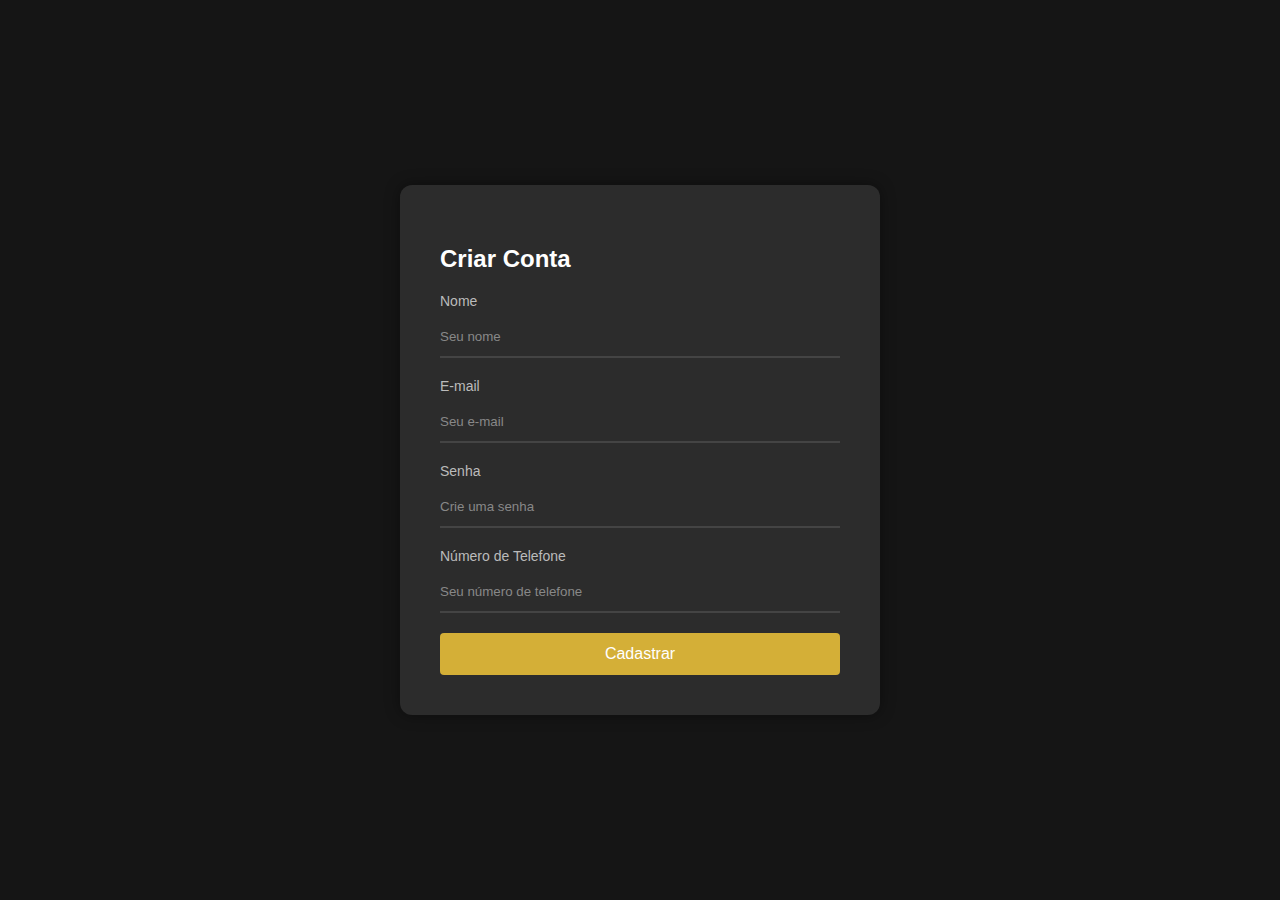
<file: Cadastro.html>
<!DOCTYPE html>
<html lang="pt-BR">
<head>
    <meta charset="UTF-8">
    <meta name="viewport" content="width=device-width, initial-scale=1.0">
    <title>Cadastro</title>
    <link rel="shortcut icon" href="Captura_de_tela_2024-09-18_133809-removebg-preview.png" type="image/x-icon">
    <link rel="stylesheet" href="termos_cadastro.css">
</head>
<body>
    <div class="container">
        <form id="registerForm" action="/register" method="post">
            <h2>Criar Conta</h2>

            <label for="name">Nome</label>
            <input type="text" id="name" name="name" placeholder="Seu nome" required>

            <label for="email">E-mail</label>
            <input type="email" id="email" name="email" placeholder="Seu e-mail" required>

            <label for="password">Senha</label>
            <input type="password" id="password" name="password" placeholder="Crie uma senha" required>

            <label for="phone">Número de Telefone</label>
            <input type="tel" id="phone" name="phone" placeholder="Seu número de telefone" required>

            <button type="submit">Cadastrar</button>
        </form>
    </div>
</body>
</html>
</file>
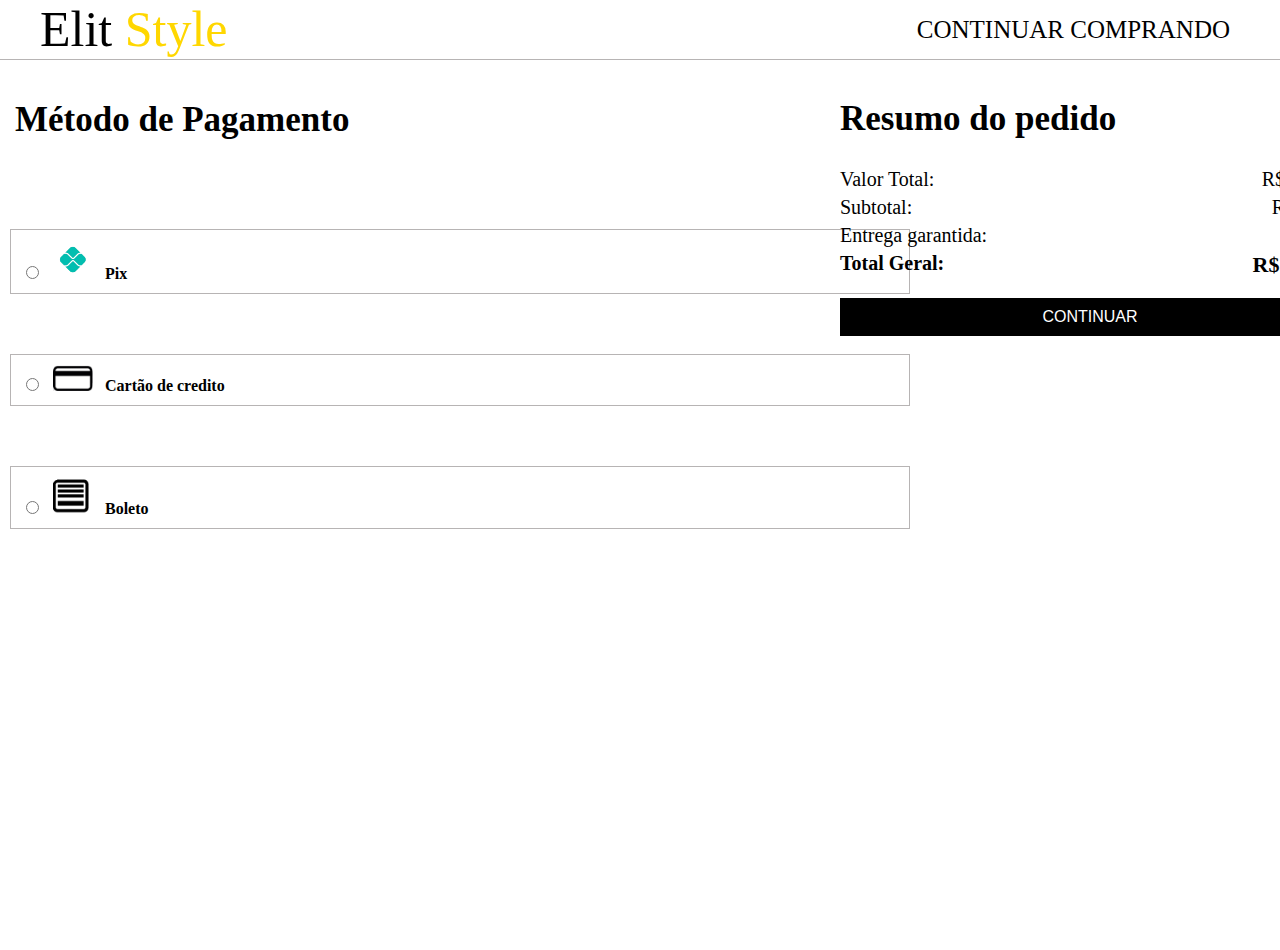
<file: compra.html>
<!DOCTYPE html>
<html lang="en">
<head>
    <meta charset="UTF-8">
    <meta name="viewport" content="width=device-width, initial-scale=1.0">
    <title>br.ElitStyle</title>
    <link rel="stylesheet" href="compra.css">
    <link rel="shortcut icon" href="Captura_de_tela_2024-09-18_133809-removebg-preview.png" type="image/x-icon">
</head>
<body>
    <header> 
        <nav class="Nav_compra">
            <div class="logo">
                <span>Elit</span>
                <span class="Dorado">Style</span>
            </div>
            <ul class="nav_links_compra">
                <li><a href="index.html">CONTINUAR COMPRANDO</a></li>
            </ul>
        </nav>
    </header>
    <main>
        <div class="content_payment">
            <div class="option_payment">
                <h2>Método de Pagamento</h2>
                
                <label class="payment-option">
                    <div>
                        <input type="radio" name="payment_method" value="pix" class="payment">
                        <img src="icon_pix.png" alt="Pix" class="payment-icon">
                        <span>Pix</span> 
                        <div class="card-icons">
                            <p>Pagamento aprovado na hora. Você poderá finalizar o seu Pix por meio do QR Code ou código no banco que preferir! Mas fique atento, este código só será válido por 4 horas. Esta é uma compra internacional, sujeita a uma operação de câmbio, que será processada pelo DLOCAL de acordo com seus termos e condições. Ao clicar em comprar, você dá ciência e aceita os termos desta transação.</p>
                        </div>
                    </div>
                    
                </label>
            
                
                <label class="payment-option">
                    <div>
                        <input type="radio" name="payment_method" value="cartao" class="payment">
                        <img src="icon_cartao.png" alt="Cartão" class="payment-icon">
                        <span style="font-weight: bold;">Cartão de credito</span>
                    </div>
                    
                    <div class="lix">
                        <p>Parcelamento de 1-6x, 1-3x sem juros, 4-6x necessita-se de pagar juros</p>

                        <div class="card-icons">
                            <img src="visa_icon.png" alt="Visa" class="card-icon">
                            <img src="mastercard_icon.png" alt="MasterCard" class="card-icon">
                        </div>
                    </div>
                    
                </label>
            
                
                <label class="payment-option">
                    <div>
                        <input type="radio" name="payment_method" value="boleto" class="payment">
                        <img src="icon_boleto.png" alt="Boleto" class="payment-icon">
                        <span>Boleto</span>   
                    </div>
                    <div class="card-icons">
                        <p>O prazo de validade do seu boleto é de até 3 dias úteis, você pode imprimir e pagar no banco ou utilizar o código que será enviado para o email cadastrado para pagar pela internet. Após o pagamento, o status do seu pedido será atualizado também em até 3 dias úteis (o tempo de atualização pode ser maior durante feriados). Além disso, você precisa ter 16 anos ou mais para que a sua compra seja autorizada.Esta é uma compra internacional, sujeita a uma operação de câmbio, que será processada pelo DLOCAL de acordo com seus termos e condições. Ao clicar em comprar, você dá ciência e aceita os termos desta transação.O boleto não permite reembolsos através do mesmo método de pagamento.</p>
                    </div>
                </label>
            </div>
            

            <div class="order-summary">
                <h2>Resumo do pedido</h2>
                <div class="order-details">
                    <p>Valor Total: <span class="striked">R$536,90</span></p>
                    <p>Subtotal: <span>R$31,90</span></p>
                    <p>Entrega garantida: <span class="free">FREE</span></p>
                    <p><strong>Total Geral:</strong> <span class="total">R$536,90</span></p>
                </div>
                <button class="continue-btn">CONTINUAR</button>
            </div>
        </div> 
    </main>
</body>
</html>
</file>
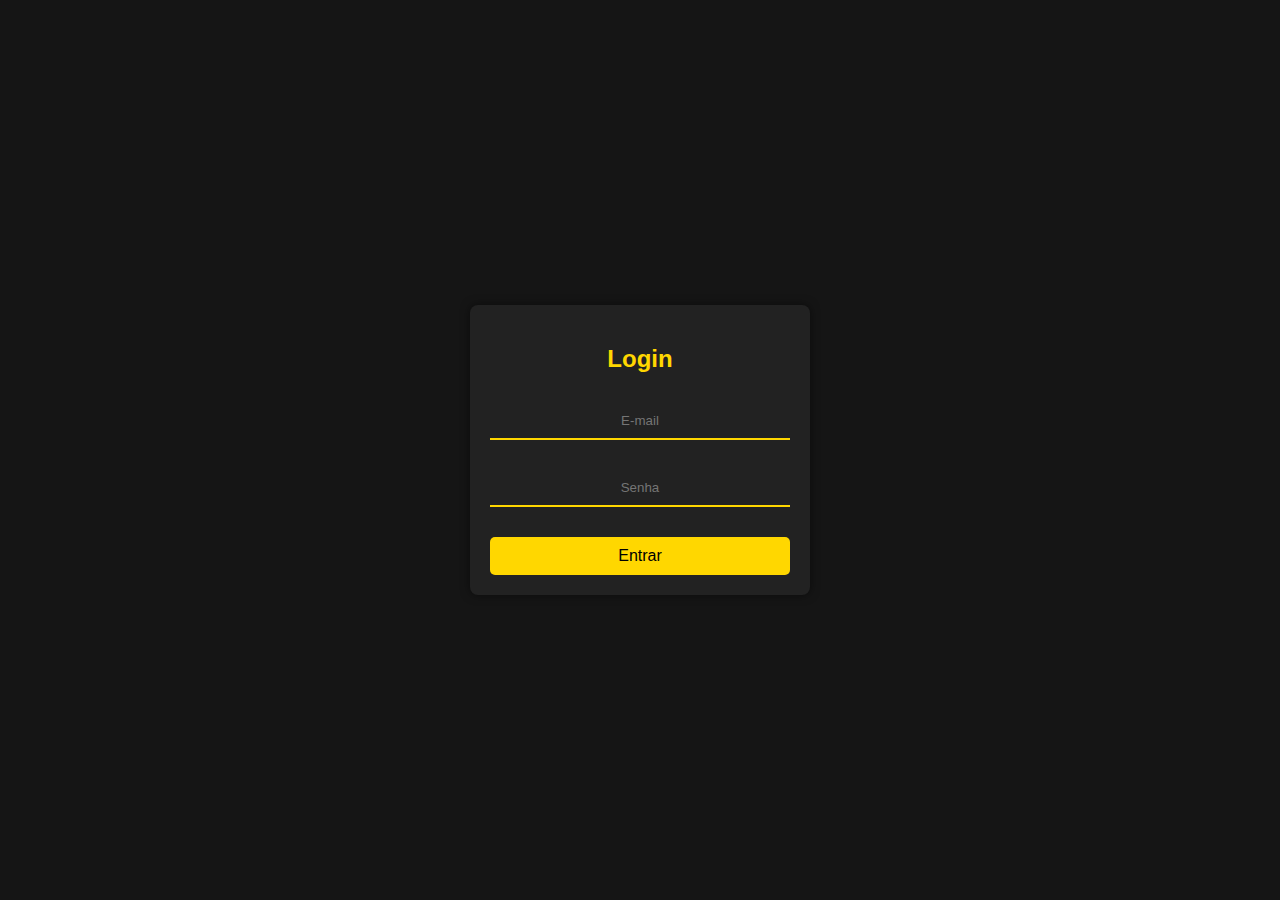
<file: login.html>
<!DOCTYPE html>
<html lang="pt-BR">
<head>
    <meta charset="UTF-8">
    <meta name="viewport" content="width=device-width, initial-scale=1.0">
    <title>Login</title>
    <link rel="shortcut icon" href="Captura_de_tela_2024-09-18_133809-removebg-preview.png" type="image/x-icon">
    <link rel="stylesheet" href="login.css">
</head>
<body>
    <div class="container_login">
        <h2>Login</h2>
        <div class="login-form" id="loginForm">
            <form onsubmit="return false;"> <!-- Impede o envio padrão do formulário -->
                <input type="text" id="email" placeholder="E-mail" required>
                <input type="password" id="password" placeholder="Senha" required>
                <button type="button" onclick="sendToken()">Entrar</button>
            </form>
        </div>
        <div class="token-input" id="tokenInput">
            <input type="text" id="token" placeholder="Código do Token" required>
            <button class="of-button" onclick="validateToken()">Validar Token</button>
        </div>
    </div>

    <script>
        function sendToken() {
            const email = document.getElementById('email').value;
            const password = document.getElementById('password').value;

            // Verifica se os campos estão preenchidos
            if (email === '' || password === '') {
                alert('Por favor, preencha todos os campos.');
                return; // Sai da função se algum campo estiver vazio
            }

            // Verificação simples de email e senha
            const validEmail = "usuario@example.com"; // Exemplo de email válido
            const validPassword = "senha123"; // Exemplo de senha válida

            if (email === validEmail && password === validPassword) {
                // Aqui você deve adicionar a lógica para verificar o login
                // Se o login for bem-sucedido, exiba o campo do token
                document.getElementById('loginForm').style.display = 'none';
                document.getElementById('tokenInput').style.display = 'block';

                // Aqui você pode implementar o envio do código para o e-mail
                alert('Um código de token foi enviado para ' + email);
            } else {
                alert('E-mail ou senha inválidos. Tente novamente.');
            }
        }

        function validateToken() {
            const token = document.getElementById('token').value;

            // Aqui você deve adicionar a lógica para validar o token
            // Se o token estiver correto, redirecione para o site ou mostre uma mensagem de sucesso
            if (token === '123456') { // Simulação de token correto
                alert('Token validado com sucesso! Você pode navegar no site.');
                // Aqui você pode redirecionar o usuário para a página principal
                window.location.href = "pagina-principal.html"; // Altere para a página que deseja redirecionar
            } else {
                alert('Token inválido, tente novamente.');
            }
        }
    </script>
</body>
</html>
</file>
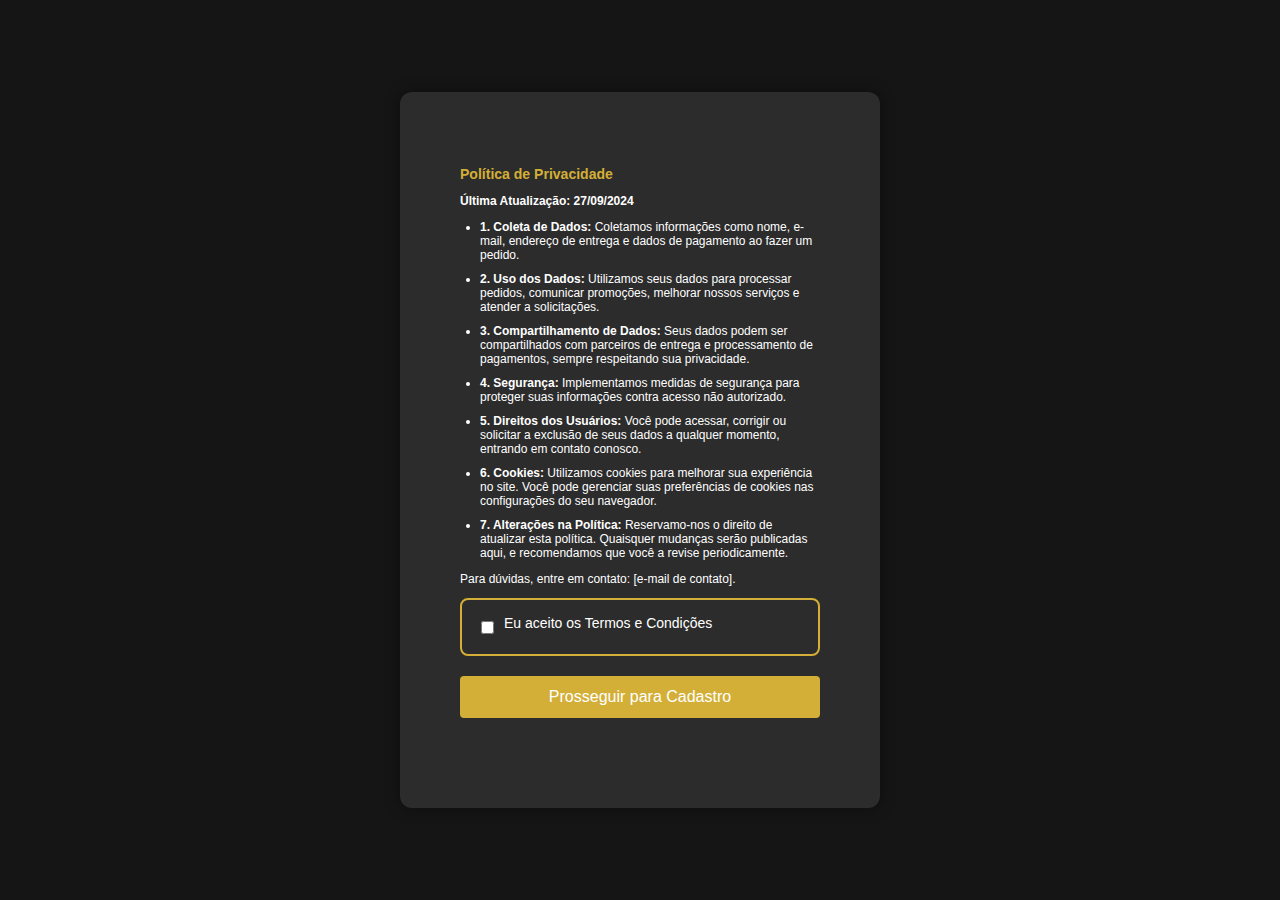
<file: termosDeUso.html>
<!DOCTYPE html>
<html lang="pt-BR">
<head>
    <meta charset="UTF-8">
    <meta name="viewport" content="width=device-width, initial-scale=1.0">
    <title>Termos e Condições</title>
    <link rel="shortcut icon" href="Captura_de_tela_2024-09-18_133809-removebg-preview.png" type="image/x-icon">
    <link rel="stylesheet" href="termos_cadastro.css">

</head>
<body>
    <div class="container">
        <div class="privacy-policy">
            <h3>Política de Privacidade</h3>
            <p><strong>Última Atualização: 27/09/2024</strong></p>
            <ul>
                <li><strong>1. Coleta de Dados:</strong> Coletamos informações como nome, e-mail, endereço de entrega e dados de pagamento ao fazer um pedido.</li>
                <li><strong>2. Uso dos Dados:</strong> Utilizamos seus dados para processar pedidos, comunicar promoções, melhorar nossos serviços e atender a solicitações.</li>
                <li><strong>3. Compartilhamento de Dados:</strong> Seus dados podem ser compartilhados com parceiros de entrega e processamento de pagamentos, sempre respeitando sua privacidade.</li>
                <li><strong>4. Segurança:</strong> Implementamos medidas de segurança para proteger suas informações contra acesso não autorizado.</li>
                <li><strong>5. Direitos dos Usuários:</strong> Você pode acessar, corrigir ou solicitar a exclusão de seus dados a qualquer momento, entrando em contato conosco.</li>
                <li><strong>6. Cookies:</strong> Utilizamos cookies para melhorar sua experiência no site. Você pode gerenciar suas preferências de cookies nas configurações do seu navegador.</li>
                <li><strong>7. Alterações na Política:</strong> Reservamo-nos o direito de atualizar esta política. Quaisquer mudanças serão publicadas aqui, e recomendamos que você a revise periodicamente.</li>
            </ul>
            <p>Para dúvidas, entre em contato: [e-mail de contato].</p>

            <div class="terms-box">
                <input type="checkbox" id="acceptTerms" name="acceptTerms" required>
                <label for="acceptTerms">Eu aceito os Termos e Condições</label>
            </div>

            <button id="proceedButton" disabled>Prosseguir para Cadastro</button>
        </div>
    </div>

    <script>
        document.getElementById('acceptTerms').addEventListener('change', function() {
            const proceedButton = document.getElementById('proceedButton');
            proceedButton.disabled = !this.checked;
        });

        document.getElementById('proceedButton').addEventListener('click', function() {
            window.location.href = "Cadastro.html"; // Redireciona para a página de cadastro
        });
    </script>
</body>
</html>
</file>
<file: termos_cadastro.css>
body {
    font-family: 'Arial', sans-serif;
    background-color: #151515;
    display: flex;
    justify-content: center;
    align-items: center;
    flex-direction: column;
    height: 100vh;
    margin: 0;
    color: #fff;
}

.container {
    background-color: #2c2c2c; /* Cor do fundo da parte de cadastro */
    padding: 40px;
    border-radius: 12px;
    box-shadow: 0 0 15px rgba(0, 0, 0, 0.4);
    width: 100%;
    max-width: 400px;
}

label {
    font-size: 14px;
    color: #bbb;
    margin-bottom: 8px;
    display: block;
}

input[type="text"],
input[type="email"],
input[type="password"],
input[type="tel"] {
    width: 100%;
    padding: 12px 0; /* Apenas espaço acima e abaixo */
    margin-bottom: 20px; /* Espaço entre os campos */
    background: none; /* Remove o fundo */
    border: none; /* Remove a borda */
    border-bottom: 2px solid #444; /* Adiciona linha embaixo */
    color: #fff; /* Cor do texto */
    outline: none; /* Remove o contorno padrão */
}

input[type="text"]:focus,
input[type="email"]:focus,
input[type="password"]:focus,
input[type="tel"]:focus {
    border-bottom: 2px solid #d4af37; /* Linha dourada ao focar */
}

input::placeholder {
    color: #888;
}

button {
    width: 100%;
    padding: 12px;
    background-color: #d4af37; /* Dourado */
    color: white;
    border: none;
    border-radius: 4px;
    cursor: pointer;
    font-size: 16px;
    transition: background-color 0.3s ease;
}

button:hover {
    background-color: #b89529;
}

.terms-box {
    padding: 15px;
    background-color: #2c2c2c; /* Fundo agora é a mesma cor que a parte de cadastro */
    border: 2px solid #d4af37; /* Borda dourada */
    border-radius: 8px;
    margin-bottom: 20px;
    display: flex;
    align-items: center;
}

.terms-box input[type="checkbox"] {
    margin-right: 10px;
}

.terms-box label {
    color: #fff; /* Texto em branco para aceitar os termos */
}

.privacy-policy {
    background-color: #2c2c2c; /* Fundo da seção de termos com a mesma cor que a parte de cadastro */
    padding: 20px;
    border-radius: 8px;
    margin-bottom: 30px;
    max-width: 400px;
    font-size: 12px;
    text-align: left;
    color: #fff; /* Texto em branco para os termos */
}

.privacy-policy h3 {
    color: #d4af37; /* Título dourado */
    margin-bottom: 10px;
}

.privacy-policy ul {
    padding-left: 20px;
}

.privacy-policy ul li {
    margin-bottom: 10px;
}
</file>
<file: compra.css>
html, body {
    margin: 0;
    padding: 0;
    width: 100%;
    overflow-x: hidden;
}

* {
    box-sizing: border-box;
}


.Nav_compra {
    height: 60px;
    width: 100%;
    display: flex;
    justify-content: space-between;
    align-items: center;
    padding: 10px 20px;
    background-color: #ffffff;
    border-bottom: 1px solid #a19e9ec4;
    margin-bottom: 10px;
    font-size: 1.04vw;
    position: fixed;
    z-index: 1000;
}

.Nav_compra ul {
    list-style-type: none;
    display: flex;
    align-items: center;
    gap: 40px;
}

.Nav_compra li {
    margin-right: 30px;
}

.Nav_compra ul li a {
    text-decoration: none;
    color: black;
    font-size: 25px;
}

.nav_links_compra a:hover {
    border-bottom: 1px solid #ffd700;
    width: 100%;
}

.logo {
    margin-left: 20px;
    font-size: 20px;
    transform: scale(2.5);
    transform-origin: left;
}

.Dorado {
    color: #ffd700;
}

.content_payment {
    width: 100%;
    height: 100vh;
    margin-top: 50px;
    display: flex;
    justify-content: space-between;
    align-items: flex-start;
}

.payment-icon {
    width: 40px;
    height: auto;
    margin-right: 8px;
}

.option_payment {
    width: 50%;
    display: flex;
    flex-direction: column;
    gap: 60px;
}

.payment-option {
    display: flex;
    flex-direction: column;
    align-items: flex-start;
    width: 900px;
    border: 1px solid #a19e9ec4;
    margin-left: 10px;
    padding: 10px;
    cursor: pointer;
    transition: all 0s ease;
}

.option_payment h2 {
    margin-top: 50px;
    margin-left: 15px;
    font-size: 35px;
    font-weight: bold;
}

.payment-option input {
    margin-right: 10px;
}

.payment-option span {
    font-weight: bold;
}

.lix {
    margin-left: 5%;
    opacity: 0;
    max-height: 0;
    overflow: hidden;
    transition: opacity 0.5s ease, max-height 0.5s ease;
}

.card-icons {
    gap: 10px;
    text-align: justify;
    opacity: 0;
    max-height: 0;
    overflow: hidden;
    transition: opacity 1s ease, max-height 1s ease;
}

.card-icon {
    width: 40px;
    height: auto;
}

.payment-option:hover .lix,
.payment-option:hover .card-icons {
    opacity: 1;
    max-height: 500px;
}

/* Resumo do Pedido */
.order-summary {
    width: 50%;
    margin-top: 20px;
    margin-left: 200px;
    font-size: 20px;
}

.order-summary h2 {
    font-size: 35px;
    font-weight: bold;
}

.order-details {
    width: 500px;
}

.order-details p {
    display: flex;
    justify-content: space-between;
    margin: 5px 0;
}

striked {
    text-decoration: line-through;
    color: #b0b0b0;
}

.free {
    color: green;
    font-weight: bold;
}

.total {
    font-size: 22px;
    font-weight: bold;
}


.continue-btn {
    background-color: black;
    color: white;
    width: 500px;
    padding: 10px;
    font-size: 16px;
    border: none;
    cursor: pointer;
    margin-top: 15px;
}

.continue-btn:hover {
    background-color: #1e1e1e;
}
</file>
<file: login.css>
body {
    background-color: #151515;
    color: white;
    font-family: Arial, sans-serif;
    display: flex;
    justify-content: center;
    align-items: center;
    height: 100vh;
    margin: 0;
}
.container_login{
    width: 300px;
    background-color: #222;
    padding: 20px;
    border-radius: 8px;
    box-shadow: 0 0 10px rgba(0, 0, 0, 0.5);
    text-align: center;
}
h2 {
    color:  #FFD700;
    margin-bottom: 20px;
}
input[type="text"], input[type="password"] {
    width: calc(100% - 20px); /* Largura com padding */
    padding: 10px;
    margin: 10px 0;
    border: none;
    background-color: transparent;
    color: white;
    text-align: center;
    border-bottom: 2px solid #FFD700; /* Linha embaixo do campo */
    outline: none;
    margin-bottom: 20px; /* Espaço abaixo do campo */
}
button {
    width: 100%;
    padding: 10px;
    background-color: #FFD700;
    border: none;
    border-radius: 5px;
    cursor: pointer;
    font-size: 16px;
    margin-top: 10px;
}
 button:hover {
    background-color: #ffda07e0;
}
.token-input {
    display: none;
    margin-top: 20px;
}
</file>
